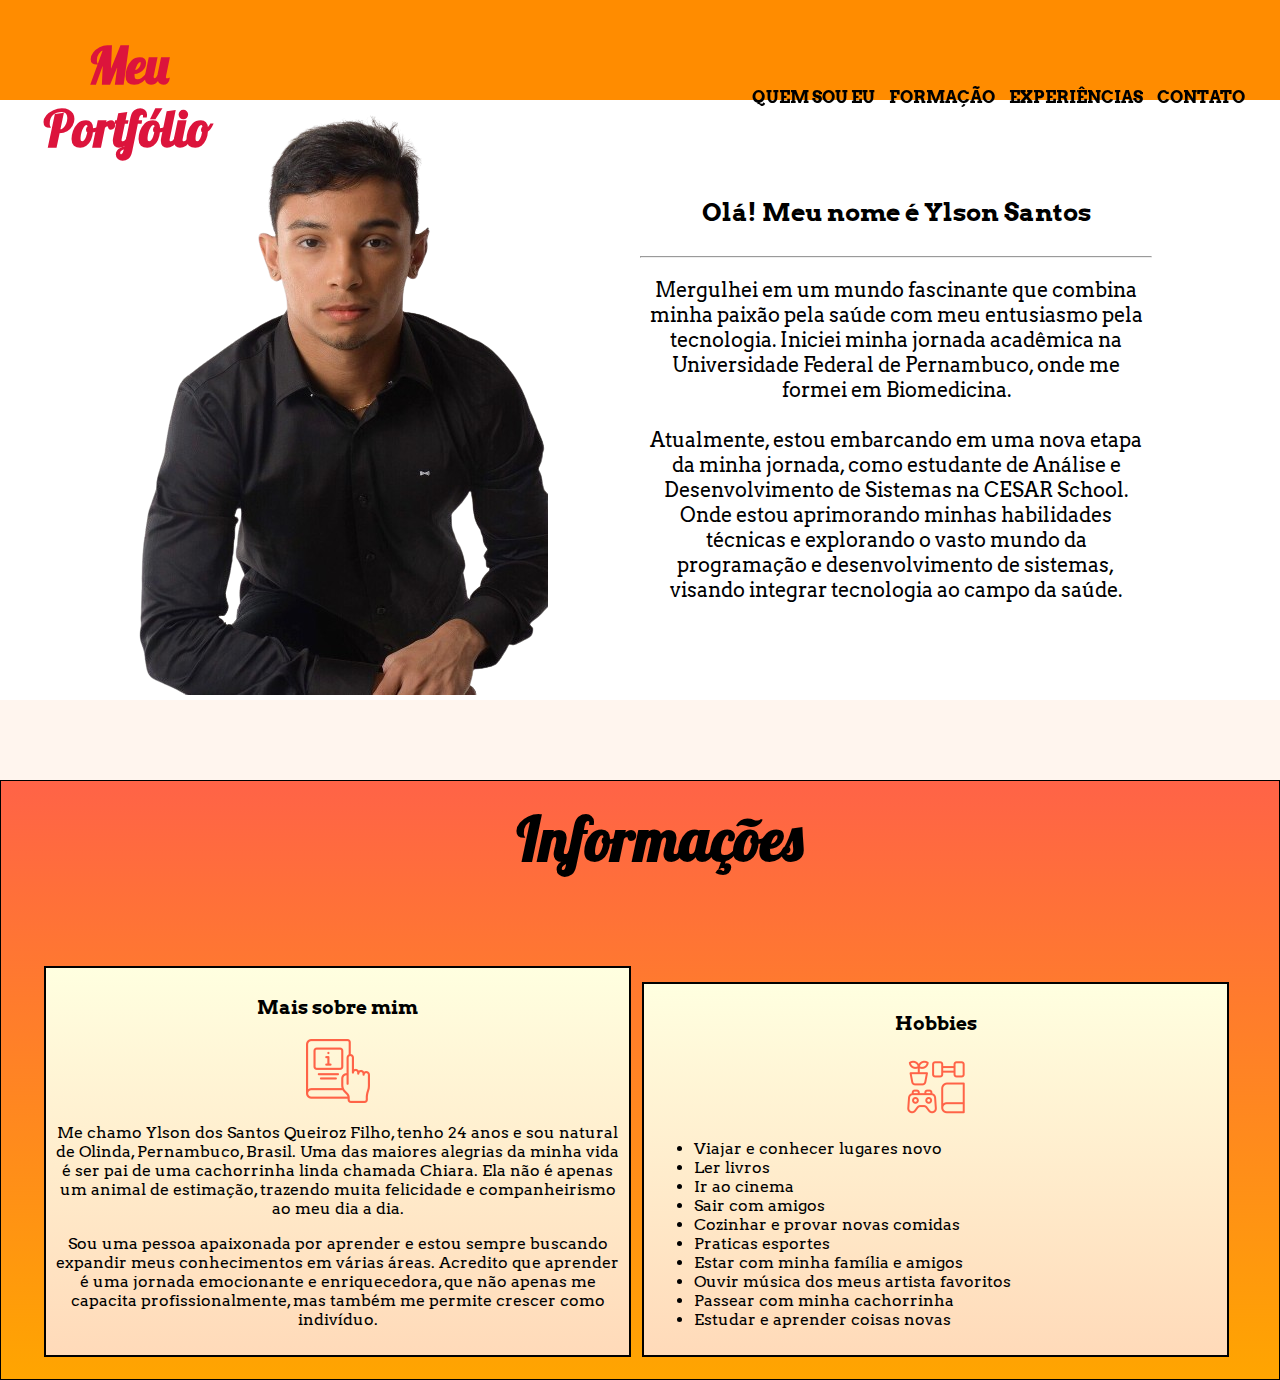
<file: index.html>
<!DOCTYPE html>
<html lang="pt-br">
  <head>
    <meta charset="UTF-8" />
    <meta name="viewport" content="width=device-width, initial-scale=1.0" />
    <meta name="description" content="Portfólio Ylson Santos" />
    <meta name="keywords" content="Ylson Santos, Porfólio" />
    <meta name="author" content="Ylson Santos" />
    <title>Portfólio Ylson Santos</title>
    <link rel="shortcut icon" href="Img/favicon.ico" type="image/x-icon" />
    <link rel="stylesheet" href="Estilo.css/style.css" />
  </head>
  <body style="background-color: Seashell">
    <nav class="navegação">
      <div class="logo">
        <h1>Meu Portfólio</h1>
      </div>
      <div class="opçoes">
        <a href="index.html">QUEM SOU EU</a>
        <a href="Formação.html">FORMAÇÃO</a>
        <a href="Experiências.html">EXPERIÊNCIAS</a>
        <a href="Contato.html">CONTATO</a>
      </div>
    </nav>
    <header class="header">
      <div class="minha_foto">
        <img
          style="max-width: 90%"
          src="Img/Minha foto.png"
          alt="Ylson Santos"
        />
      </div>
      <div class="texto_div">
        <h2>Olá! Meu nome é Ylson Santos</h2>
        <hr />
        <p>
          Mergulhei em um mundo fascinante que combina minha paixão pela saúde
          com meu entusiasmo pela tecnologia. Iniciei minha jornada acadêmica na
          Universidade Federal de Pernambuco, onde me formei em Biomedicina.
          <br />
          <br />
          Atualmente, estou embarcando em uma nova etapa da minha jornada, como
          estudante de Análise e Desenvolvimento de Sistemas na CESAR School.
          Onde estou aprimorando minhas habilidades técnicas e explorando o
          vasto mundo da programação e desenvolvimento de sistemas, visando
          integrar tecnologia ao campo da saúde.
        </p>
      </div>
      </header>
      <section>
          <h2 style="font-size: 60px;">Informações</h2>
          <div class="informaçoes">
              <div class="card">
                <h3>Mais sobre mim</h3>
                <img src="Img/Icone informação.png" alt="">
                <p>
                    Me chamo Ylson dos Santos Queiroz Filho, tenho 24 anos e sou natural de Olinda, Pernambuco, Brasil. Uma das maiores alegrias da minha vida é ser pai de uma cachorrinha linda chamada Chiara. Ela não é apenas um animal de estimação, trazendo muita felicidade e companheirismo ao meu dia a dia.
                  </p>
                  <p>
                    Sou uma pessoa apaixonada por aprender e estou sempre buscando expandir meus conhecimentos em várias áreas. Acredito que aprender é uma jornada emocionante e enriquecedora, que não apenas me capacita profissionalmente, mas também me permite crescer como indivíduo.
                </div>                    
              </p>
              </div>
              <div class="card">
                <h3>Hobbies</h3>
                <img src="Img/hobbies.png" alt="">
                <ul style="text-align: left;">
                  <li>Viajar e conhecer lugares novo</li>
                  <li>Ler livros</li>
                  <li>Ir ao cinema</li>
                  <li>Sair com amigos</li>
                  <li>Cozinhar e provar novas comidas</li>
                  <li>Praticas esportes</li>
                  <li>Estar com minha família e amigos</li>
                  <li>Ouvir música dos meus artista favoritos</li>
                  <li>Passear com minha cachorrinha</li>
                  <li>Estudar e aprender coisas novas</li>
                </ul>
              </div>
          </div>
      </section>
  </body>
</html>
</file>
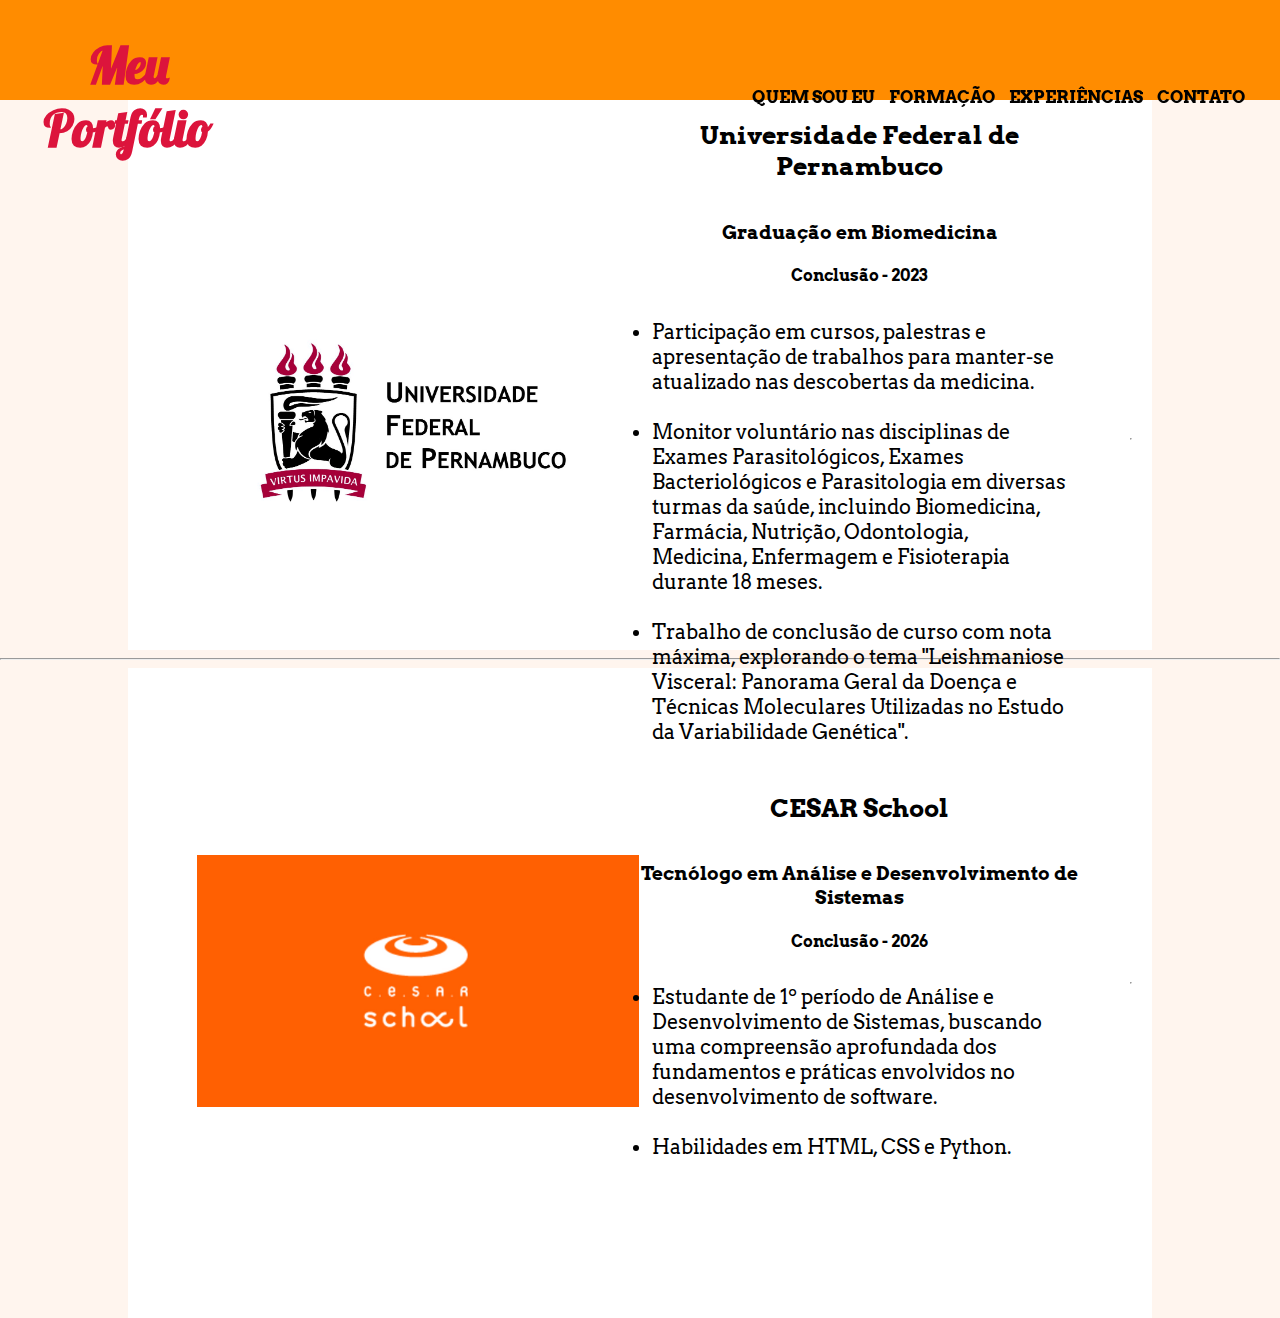
<file: Formação.html>
<!DOCTYPE html>
<html lang="pt-br">
  <head>
    <meta charset="UTF-8" />
    <meta name="viewport" content="width=device-width, initial-scale=1.0" />
    <meta name="description" content="Portfólio Ylson Santos" />
    <meta name="keywords" content="Ylson Santos, Porfólio" />
    <meta name="author" content="Ylson Santos" />
    <title>Portfólio Ylson Santos</title>
    <link rel="shortcut icon" href="Img/favicon.ico" type="image/x-icon" />
    <link rel="stylesheet" href="Estilo.css/StyleF.css" />
    <body style="background-color: Seashell">
      <nav class="navegação">
        <div class="logo">
          <h1>Meu Portfólio</h1>
        </div>
        <div class="opçoes">
          <a href="index.html">QUEM SOU EU</a>
          <a href="Formação.html">FORMAÇÃO</a>
          <a href="Experiências.html">EXPERIÊNCIAS</a>
          <a href="Contato.html">CONTATO</a>
        </div>
      </nav>
      <header class="header">
        <div class="ufpe">
          <div>
            <img
              style="max-width: 100%"
              src="Img/UFPE.jpg"
              alt="Ufpe logo"
            />
          </div>
        </div>
        <div class="texto_div">
          <h2>Universidade Federal de Pernambuco</h2>
          <h3>Graduação em Biomedicina</h3>
          <h4>Conclusão - 2023</h4>
          <ul>
            <li>
              Participação em cursos, palestras e apresentação de trabalhos para
              manter-se atualizado nas descobertas da medicina.
            </li>
            <br />
            <li>
              Monitor voluntário nas disciplinas de Exames Parasitológicos,
              Exames Bacteriológicos e Parasitologia em diversas turmas da saúde,
              incluindo Biomedicina, Farmácia, Nutrição, Odontologia, Medicina,
              Enfermagem e Fisioterapia durante 18 meses.
            </li>
            <br />
            <li>
              Trabalho de conclusão de curso com nota máxima, explorando o tema
              "Leishmaniose Visceral: Panorama Geral da Doença e Técnicas
              Moleculares Utilizadas no Estudo da Variabilidade Genética".
            </li>
          </ul>
        </div>
        <br>
        <hr />
        </header>
        <hr>
        <header class="header" style="padding-top: 0;">
          <div class="ufpe">
            <div></div>
              <img
                style="max-width: 100%"
                src="Img/marca_cesar_school.png"
                alt="Ufpe logo"
              />
            </div>
          </div>
          <div class="texto_div">
            <h2>CESAR School</h2>
            <h3>Tecnólogo em Análise e Desenvolvimento de Sistemas</h3>
            <h4>Conclusão - 2026</h4>
            <ul>
              <li>
                Estudante de 1º período de Análise e Desenvolvimento de Sistemas, buscando uma compreensão aprofundada dos fundamentos e práticas envolvidos no desenvolvimento de software.
              </li>
              <br>
              <li>
                Habilidades em HTML, CSS e Python.
              </li>
            </ul>
          </div>
          <br>
          <hr/>
          </header>
        </body>
  </head>
</html>
</file>
<file: Estilo.css/style.css>
@import url('https://fonts.googleapis.com/css2?family=Arvo:ital,wght@0,400;0,700;1,400;1,700&family=Poppins:ital,wght@0,100;0,200;0,300;0,400;0,500;0,600;0,700;0,800;0,900;1,100;1,200;1,300;1,400;1,500;1,600;1,700;1,800;1,900&display=swap');
@import url('https://fonts.googleapis.com/css2?family=Arvo:ital,wght@0,400;0,700;1,400;1,700&family=Lobster&family=Poppins:ital,wght@0,100;0,200;0,300;0,400;0,500;0,600;0,700;0,800;0,900;1,100;1,200;1,300;1,400;1,500;1,600;1,700;1,800;1,900&display=swap');

*{
    box-sizing: border-box;
}
body{
    margin: 0;
}

.navegação{
    height: 100px;
    background-color: DarkOrange;
    display: flex;
    flex-flow: row wrap;
    justify-content: center;
    align-items: center;
    position: fixed;
    width: 100%;
}
.logo{
    flex:20%;
    text-align: center;
    font-family: "Lobster", sans-serif;
    color: Crimson;
    font-size: 25px;
}
.opçoes{
    flex: 80%;
    text-align: right;
    padding: 25px;
}
a{
    color: black ;
    font-family: "Arvo", serif;
    font-weight: bolder;
    font-size: 17px;
    text-decoration: none;
    margin-right: 10px;
    transition: 0.3s;
}
a:hover{
    color: crimson;
   
}
.titulo{
    text-align: center;
    font-family: "Arvo", serif;
    font-size: 20px;
}
.header{
    display: flex;
    background-color: white;
    flex-flow: row wrap;
    align-items: center;
    height: 700px;
    padding-top: 100px;
}
.minha_foto{
    flex: 40%;
    margin-left: 10%;
}
.texto_div{
    margin-right: 10%;
    flex: 40%;
}
.texto_div h2{
    font-family: "Arvo" , serif;
    font-size: 25px;
    text-align: center;
    margin: 0px;
    padding: 20px;
}
.texto_div p{
    font-family: "Arvo", serif;
    text-align: center;
    font-size: 20px;
    color: black;
}
section{
    margin-top: 80px;
    border: 1px solid black;
    margin-left: 0%;
    margin-right: 0%;
    display: inline-block;
    text-align: center;
    padding: 0%;
    background-image: linear-gradient(180deg, tomato, Orange);    width: 100%;
}
section h2{
    width: 100%;
    font-size: 40px;
    margin: 20px;
    font-family: "Lobster", sans-serif;
    font-weight: bold;
    color: black; 
    text-align: center;
}
.informaçoes{
    display: inline-block;
    margin-top: 5%;
}
.card{
    display: inline-block;
    width: 587px;
    padding: 10px;
    margin: 1%;
    border: 2px solid black;
    font-family: "Arvo", serif;
    cursor: pointer;
    background-image: linear-gradient(180deg, LightYellow, PeachPuff );
}
.card:hover{
    background-image: linear-gradient(180deg, white, white );    
}
</file>
<file: Estilo.css/StyleF.css>
@import url('https://fonts.googleapis.com/css2?family=Arvo:ital,wght@0,400;0,700;1,400;1,700&family=Poppins:ital,wght@0,100;0,200;0,300;0,400;0,500;0,600;0,700;0,800;0,900;1,100;1,200;1,300;1,400;1,500;1,600;1,700;1,800;1,900&display=swap');
@import url('https://fonts.googleapis.com/css2?family=Arvo:ital,wght@0,400;0,700;1,400;1,700&family=Lobster&family=Poppins:ital,wght@0,100;0,200;0,300;0,400;0,500;0,600;0,700;0,800;0,900;1,100;1,200;1,300;1,400;1,500;1,600;1,700;1,800;1,900&display=swap');

*{
    box-sizing: border-box;
}

body{
    margin: 0;
}

.navegação{
    height: 100px;
    background-color: DarkOrange;
    display: flex;
    flex-flow: row wrap;
    justify-content: center;
    align-items: center;
    position: fixed;
    width: 100%;
}
.logo{
    flex:20%;
    text-align: center;
    font-family: "Lobster", sans-serif;
    color: Crimson;
    font-size: 25px;
}
.opçoes{
    flex: 80%;
    text-align: right;
    padding: 25px;
}
a{
    color: black ;
    font-family: "Arvo", serif;
    font-weight: bolder;
    font-size: 17px;
    text-decoration: none;
    margin-right: 10px;
    transition: 0.3s;
}
a:hover{
    color: crimson;
    
}
.titulo{
    text-align: center;
    font-family: "Arvo", serif;
    font-size: 20px;
}
.header{
    width: 80%;
    margin: 0 auto;
    padding: 20px;
    display: flex;
    background-color: #ffff;
    flex-flow: row wrap;
    align-items: center;
    height: 650px;
    padding-top: 100px;
}
.ufpe{
    flex: 40%;
    margin-left: 5%;
    cursor: pointer;
}
.texto_div{
    margin-right: 5%;
    flex: 40%;
}
.texto_div h2{
    font-family: "Arvo" , serif;
    font-size: 25px;
    text-align: center;
    margin: 0px;
    padding: 20px;
}
.texto_div h3{
    font-family: "Arvo", serif;
    text-align: center;
    
}
.texto_div h4{
    font-family: "Arvo", serif;
    text-align: center;
}
.texto_div ul{
    font-family: "Arvo", serif;
    text-align: left;
    font-size: 20px;
    color: black;
    padding: 3%;
}
section{
    margin-top: 80px;
    border: 1px solid black;
    margin-left: 0%;
    margin-right: 0%;
    display: inline-block;
    text-align: center;
    padding: 0%;
    background-image: linear-gradient(180deg, tomato, Orange);    
    width: 100%;
}
</file>
